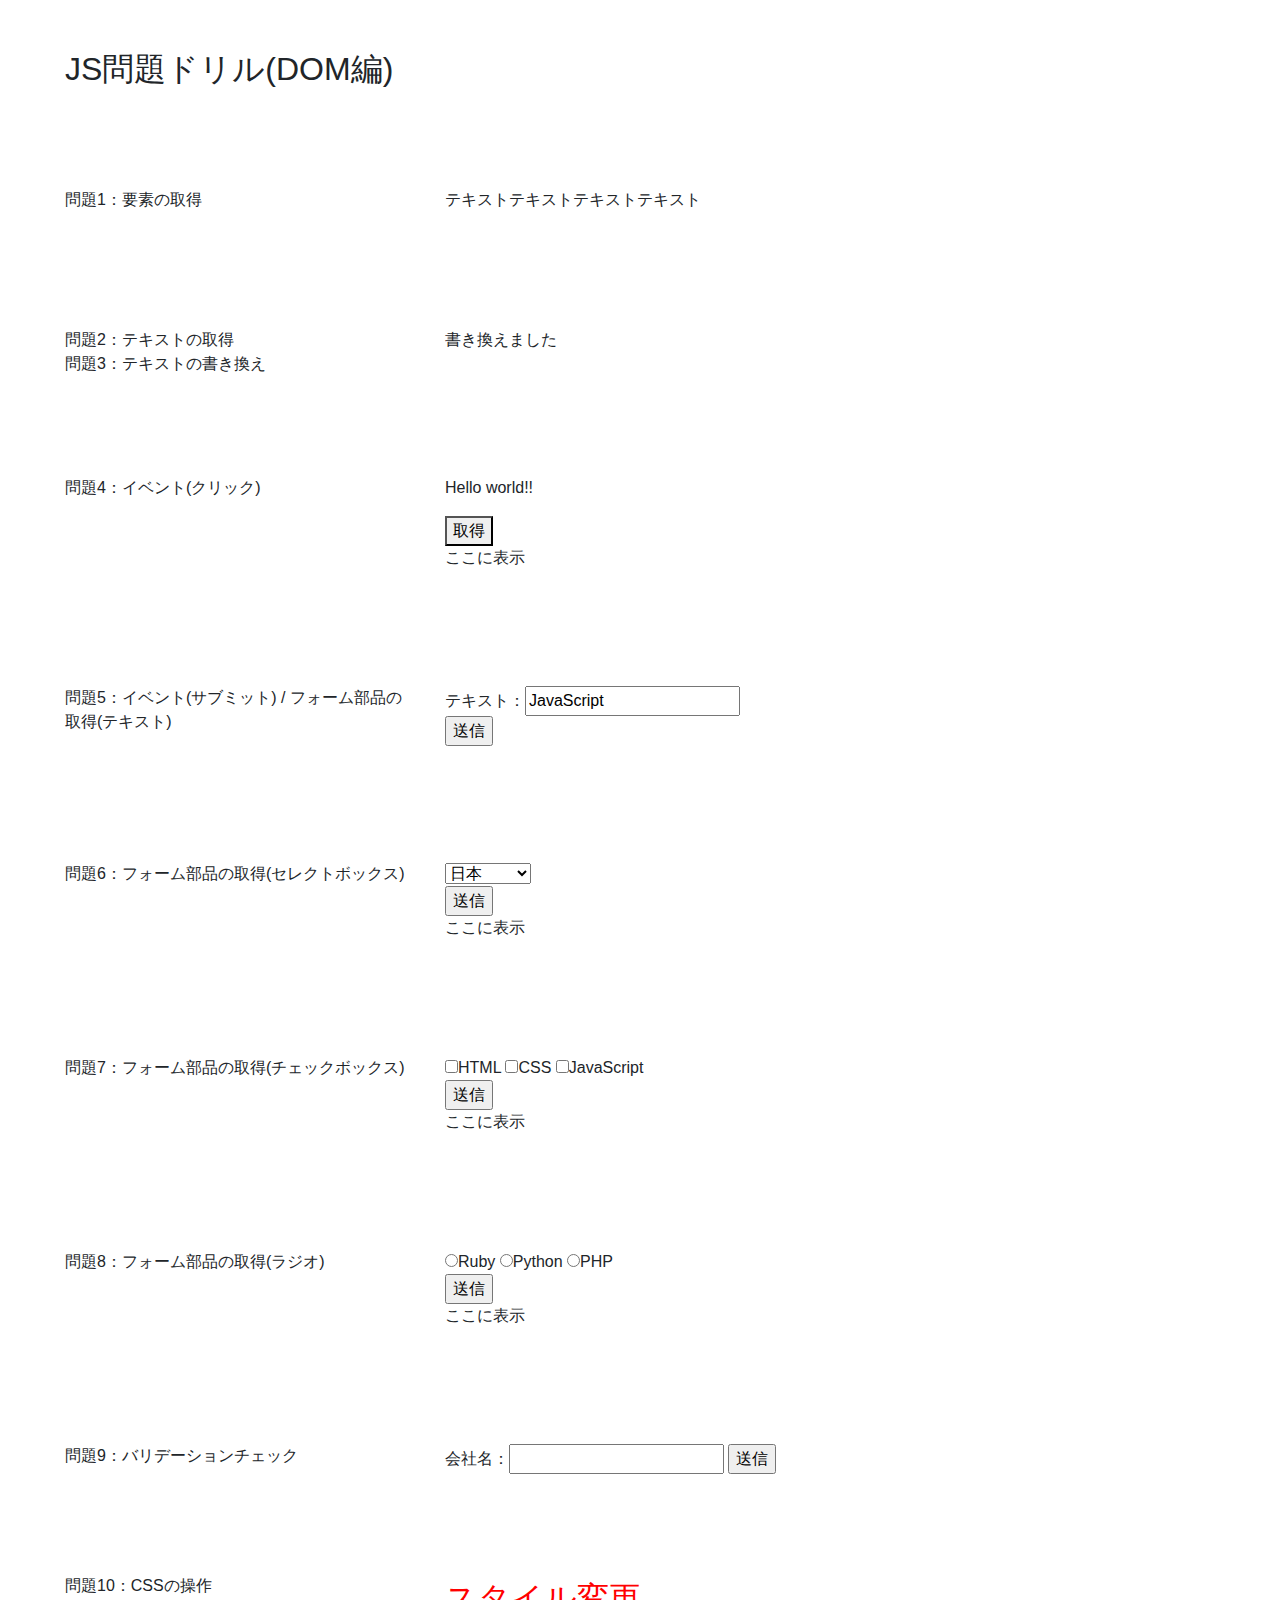
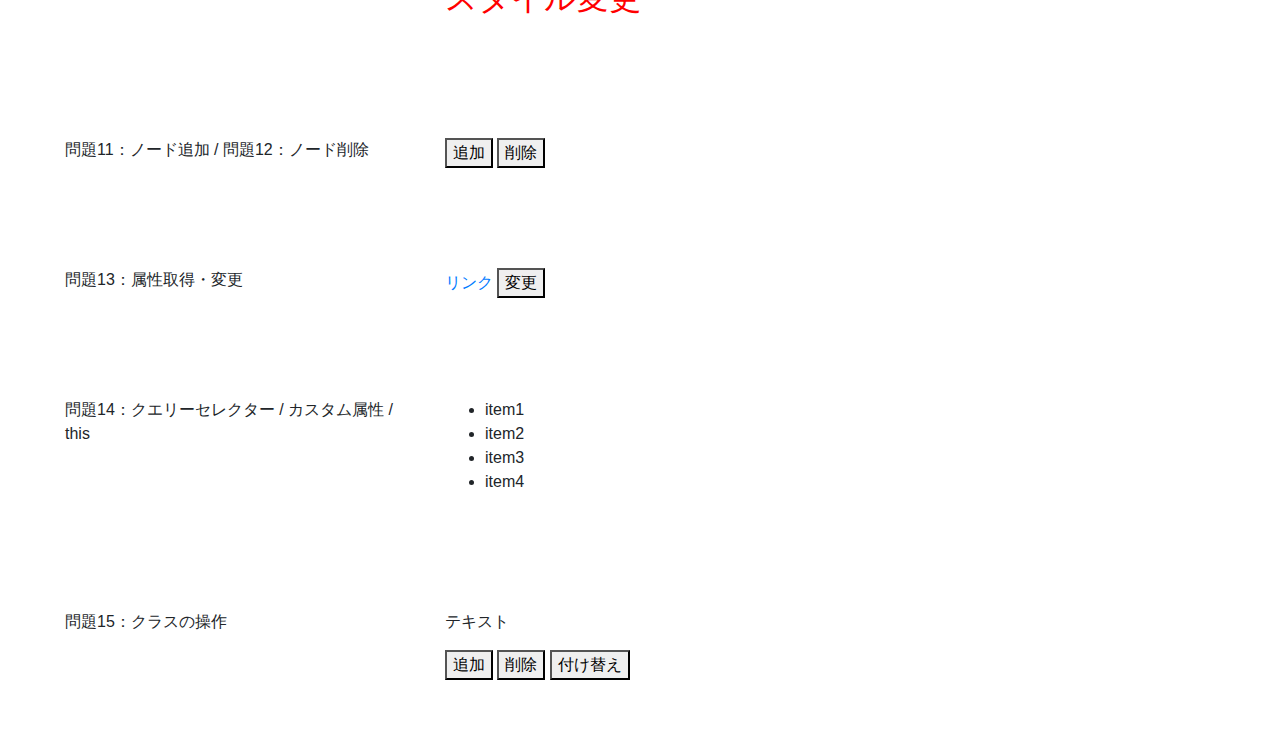
<file: js/dom/index.html>
<!DOCTYPE html>
<html lang="ja">
<head>
  <meta charset="UTF-8">
  <meta name="viewport" content="width=device-width, initial-scale=1">
  <title>JS問題ドリル(DOM編)</title>
  <link rel="stylesheet" href="https://maxcdn.bootstrapcdn.com/bootstrap/4.0.0/css/bootstrap.min.css" integrity="sha384-Gn5384xqQ1aoWXA+058RXPxPg6fy4IWvTNh0E263XmFcJlSAwiGgFAW/dAiS6JXm" crossorigin="anonymous">
  <link rel="question" href="question.js">
</head>
<body>
    <div class="container" style="margin: 50px;">
      <h2>JS問題ドリル(DOM編)</h2>
      <div class="row" style="margin-top: 100px;">
        <div class="col-sm-4">問題1：要素の取得</div>
        <div class="col-sm-8">
          <p id="txt1">テキストテキストテキストテキスト</p>
        </div>
      </div>
      <div class="row" style="margin-top: 100px;">
        <div class="col-sm-4">問題2：テキストの取得<br>問題3：テキストの書き換え</div>
        <div class="col-sm-8">
          <div id="txt2">
            <p>書き換え前</p>
          </div>
        </div>
      </div>
      <div class="row" style="margin-top: 100px;">
        <div class="col-sm-4">問題4：イベント(クリック)</div>
        <div class="col-sm-8">
          <p id="txt3">Hello world!!</p>
          <button id="btn1">取得</button>
          <p id="txt4">ここに表示</p>
        </div>
      </div>
      <div class="row" style="margin-top: 100px;">
        <div class="col-sm-4">問題5：イベント(サブミット) / フォーム部品の取得(テキスト)</div>
        <div class="col-sm-8">
          <form action="" id="form1">
            テキスト：<input type="text" id="input1" value="JavaScript">
            <br>
            <input type="submit" value="送信">
          </form>
          <p id="txt5"></p>
        </div>
      </div>
      <div class="row" style="margin-top: 100px;">
        <div class="col-sm-4">問題6：フォーム部品の取得(セレクトボックス)</div>
        <div class="col-sm-8">
          <form action="" id="form2">
            <select name="item1">
              <option value="日本">日本</option>
              <option value="アメリカ">アメリカ</option>
              <option value="イギリス">イギリス</option>
              <option value="フランス">フランス</option>
            </select>
            <br>
            <input type="submit" value="送信">
          </form>
          <p id="result1">ここに表示</p>
        </div>
      </div>
      <div class="row" style="margin-top: 100px;">
        <div class="col-sm-4">問題7：フォーム部品の取得(チェックボックス)</div>
        <div class="col-sm-8">
          <form action="" id="form3">
              <input type="checkbox" name="check" value="HTML">HTML
              <input type="checkbox" name="check" value="CSS">CSS
              <input type="checkbox" name="check" value="JavaScript">JavaScript
            <br>
            <input type="submit" value="送信">
          </form>
          <p id="result2">ここに表示</p>
        </div>
      </div>
      <div class="row" style="margin-top: 100px;">
        <div class="col-sm-4">問題8：フォーム部品の取得(ラジオ)</div>
        <div class="col-sm-8">
          <form action="" id="form4">
              <input type="radio" name="radio" value="Ruby">Ruby
              <input type="radio" name="radio" value="Python">Python
              <input type="radio" name="radio" value="PHP">PHP
            <br>
            <input type="submit" value="送信">
          </form>
          <p id="result3">ここに表示</p>
        </div>
      </div>
      <div class="row" style="margin-top: 100px;">
        <div class="col-sm-4">問題9：バリデーションチェック</div>
        <div class="col-sm-8">
            <form action="" id="form5">
              会社名：<input type="text" name="company">
              <input type="submit" value="送信">
            </form>
        </div>
      </div>
      <div class="row" style="margin-top: 100px;">
        <div class="col-sm-4">問題10：CSSの操作</div>
        <div class="col-sm-8">
          <p id="txt6">スタイル変更</p>
        </div>
      </div>
      <div class="row" style="margin-top: 100px;">
        <div class="col-sm-4">問題11：ノード追加 / 問題12：ノード削除</div>
        <div class="col-sm-8">
          <div id="parent"></div>
          <button id="btn2">追加</button>
          <button id="btn3">削除</button>
        </div>
      </div>
      <div class="row" style="margin-top: 100px;">
        <div class="col-sm-4">問題13：属性取得・変更</div>
        <div class="col-sm-8">
          <a id="link1" href="https://www.google.com" target="_blank">リンク</a>
          <button id="btn4">変更</button>
        </div>
      </div>
      <div class="row" style="margin-top: 100px;">
        <div class="col-sm-4">問題14：クエリーセレクター / カスタム属性 / this</div>
        <div class="col-sm-8">
          <ul id="list1">
            <li data-int="1">item1</li>
            <li data-int="2">item2</li>
            <li data-int="3">item3</li>
            <li data-int="4">item4</li>
          </ul>
        </div>
      </div>
      <div class="row" style="margin-top: 100px;">
        <div class="col-sm-4">問題15：クラスの操作</div>
        <div class="col-sm-8">
          <p id="txt7">テキスト</p>
          <button id="btn5">追加</button>
          <button id="btn6">削除</button>
          <button id="btn7">付け替え</button>
        </div>
      </div>
    </div>
    <script src="https://code.jquery.com/jquery-3.2.1.slim.min.js" integrity="sha384-KJ3o2DKtIkvYIK3UENzmM7KCkRr/rE9/Qpg6aAZGJwFDMVNA/GpGFF93hXpG5KkN" crossorigin="anonymous"></script>
    <script src="https://cdnjs.cloudflare.com/ajax/libs/popper.js/1.12.9/umd/popper.min.js" integrity="sha384-ApNbgh9B+Y1QKtv3Rn7W3mgPxhU9K/ScQsAP7hUibX39j7fakFPskvXusvfa0b4Q" crossorigin="anonymous"></script>
    <script src="https://maxcdn.bootstrapcdn.com/bootstrap/4.0.0/js/bootstrap.min.js" integrity="sha384-JZR6Spejh4U02d8jOt6vLEHfe/JQGiRRSQQxSfFWpi1MquVdAyjUar5+76PVCmYl" crossorigin="anonymous"></script>
  <script src="question.js"></script>
</body>
</html>
</file>
